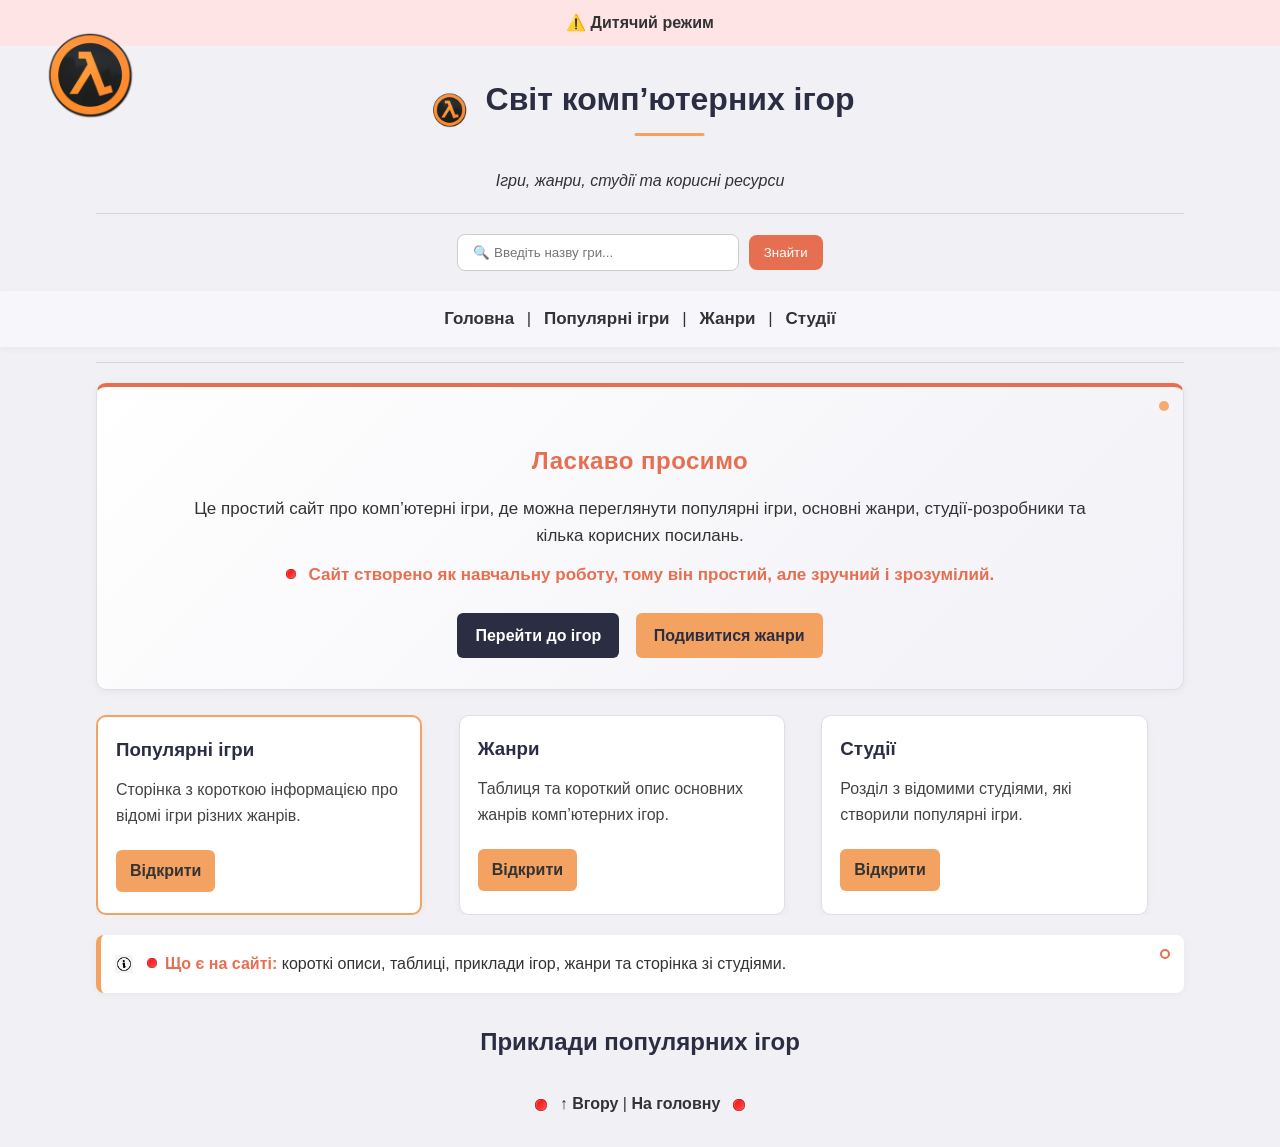
<file: index.html>
<!DOCTYPE html>
<html lang="uk">
<head>
<meta charset="UTF-8">
<meta name="author" content="Саблій Остап">
<title>Світ комп’ютерних ігор</title>

<link rel="stylesheet" href="style.css">

<style>
a{
color:#e76f51;
text-decoration:none;
}

a:hover{
color:#f4a261;
text-decoration:underline;
}

.highlight{
color:#e76f51 !important;
font-weight:bold;
}

.btn-main{
background:#2b2d42;
color:#ffffff !important;
text-decoration:none;
}

.btn-second{
background:#f4a261;
color:#2b2d42 !important;
text-decoration:none;
}

/* Додамо стиль для "секретної" картки, яку створить JS */
.card.secret {
    border: 2px solid #e76f51;
    background: #fffcfb;
    animation: fadeIn 1s ease-in;
}

@keyframes fadeIn {
    from { opacity: 0; transform: translateY(10px); }
    to { opacity: 1; transform: translateY(0); }
}
</style>

</head>

<body>

<a id="top"></a>


<div class="lambda-header">

    <img
        src="lambda.png"
        id="moving-lambda"
        class="moving-lambda"
        alt="Lambda"
    >

    <h1 class="title">Світ комп’ютерних ігор</h1>

</div>
<p class="center" id="welcome-text"><i>Ігри, жанри, студії та корисні ресурси</i></p>

<hr class="line">
<div style="text-align:center; margin:20px;">
    <input 
        type="text" 
        id="searchInput" 
        placeholder="🔍 Введіть назву гри..." 
        style="
            padding:10px 15px;
            width:250px;
            border-radius:8px;
            border:1px solid #ccc;
            outline:none;
        "
    >

    <button 
        onclick="searchGame()" 
        style="
            padding:10px 15px;
            margin-left:5px;
            border:none;
            border-radius:8px;
            background:#e76f51;
            color:white;
            cursor:pointer;
        "
    >
        Знайти
    </button>
</div>
<div class="nav">
<a href="index.html"><b>Головна</b></a> |
<a href="games.html#list">Популярні ігри</a> |
<a href="genres.html#table">Жанри</a> |
<a href="studios.html#frame">Студії</a>
</div>

<hr class="line">

<div class="hero">
  <h2>Ласкаво просимо</h2>

  <p>
    Це простий сайт про комп’ютерні ігри, де можна переглянути популярні ігри,
    основні жанри, студії-розробники та кілька корисних посилань.
  </p>

  <p class="highlight">
    Сайт створено як навчальну роботу, тому він простий, але зручний і зрозумілий.
  </p>

  <div class="hero-buttons">
    <a class="btn-main" href="games.html#list">Перейти до ігор</a>
    <a class="btn-second" href="genres.html#table">Подивитися жанри</a>
  </div>
</div>

<div class="card-wrap" id="main-card-wrap">

  <div class="card">
    <h3>Популярні ігри</h3>
    <p>
      Сторінка з короткою інформацією про відомі ігри різних жанрів.
    </p>
    <a href="games.html#list">Відкрити</a>
  </div>

  <div class="card">
    <h3>Жанри</h3>
    <p>
      Таблиця та короткий опис основних жанрів комп’ютерних ігор.
    </p>
    <a href="genres.html#table">Відкрити</a>
  </div>

  <div class="card">
    <h3>Студії</h3>
    <p>
      Розділ з відомими студіями, які створили популярні ігри.
    </p>
    <a href="studios.html#frame">Відкрити</a>
  </div>

</div>

<div class="top-box">
  <p>
    <span class="highlight">Що є на сайті:</span>
    короткі описи, таблиці, приклади ігор, жанри та сторінка зі студіями.
  </p>
</div>

<h2>Приклади популярних ігор</h2>

<table id="games-preview-table">
<tr>
<th>Гра</th>
<th>Жанр</th>
<th>Оцінка</th>
</tr>

<tr>
<td>Counter-Strike 2</td>
<td>Шутер</td>
<td class="center">9/10</td>
</tr>

<tr>
<td>GTA V</td>
<td>Екшен</td>
<td class="center">9/10</td>
</tr>

<tr>
<td>Cyberpunk 2077</td>
<td>RPG</td>
<td class="center">8/10</td>
</tr>

<tr>
<td>The Witcher 3</td>
<td>RPG</td>
<td class="center">10/10</td>
</tr>
</table>

<p class="footer">
    <a href="#top">↑ Вгору</a> |
    <a href="#" onclick="goToHome()">На головну</a>
</p>

<script src="script.js"></script>

</body>
</html>
</file>
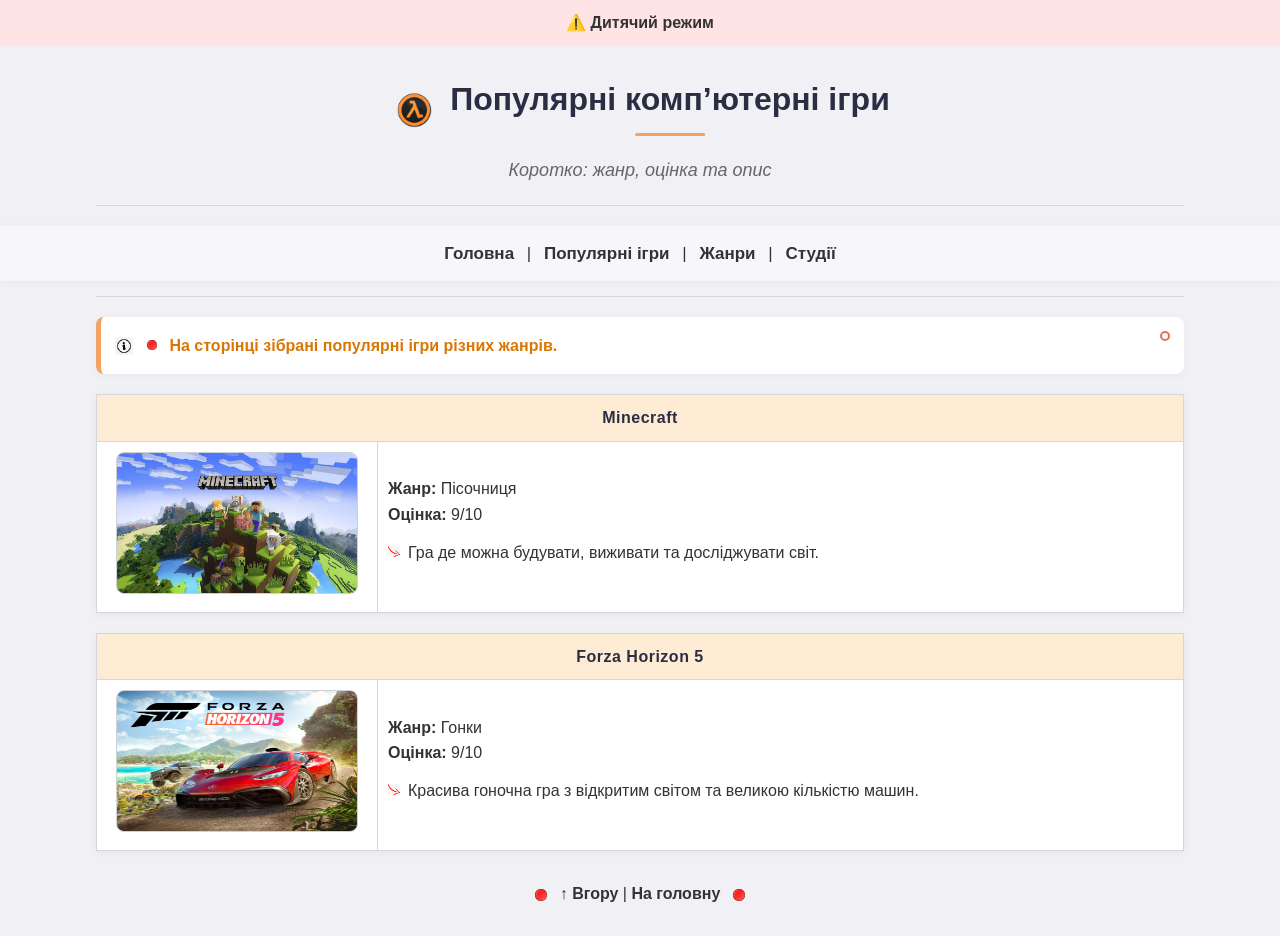
<file: games.html>
<!DOCTYPE html>
<html lang="uk">
<head>

<meta charset="UTF-8">
<meta name="author" content="Саблій Остап">

<title>Популярні ігри</title>

<link rel="stylesheet" href="style.css">

<style>
a{
    color:#1d4ed8;
    text-decoration:none;
}

a:hover{
    color:#f59e0b;
    text-decoration:underline;
}

.game-highlight{
    color:#d97706 !important;
    font-weight:bold;
}
</style>

</head>
<script src="script.js"></script>
<body>

<a id="top"></a>
<a id="list"></a>

<h1>Популярні комп’ютерні ігри</h1>

<p class="center">
<i>Коротко: жанр, оцінка та опис</i>
</p>

<hr class="line">

<div class="nav">
<a href="index.html">Головна</a> |
<a href="games.html"><b>Популярні ігри</b></a> |
<a href="genres.html#table">Жанри</a> |
<a href="studios.html#frame">Студії</a>
</div>

<hr class="line">

<div class="top-box">
<p class="game-highlight">
На сторінці зібрані популярні <span>ігри</span> різних жанрів.
</p>
</div>

<table data-game="cs2">
<tr>
<th colspan="2">Counter-Strike 2</th>
</tr>

<tr>
<td width="260" class="center">
<img src="cs2.jpg" class="game-image">
<br>
</td>

<td>
<b>Жанр:</b> Шутер <br>
<b>Оцінка:</b> 9/10
<p>
Командний онлайн-шутер, де важлива реакція та взаємодія з командою.
</p>
</td>
</tr>
</table> 

<table data-game="gta">
<tr>
<th colspan="2">GTA V</th>
</tr>

<tr>
<td width="260" class="center">
<img src="gtaV.jpg" class="game-image">
</td>

<td>
<b>Жанр:</b> Екшен <br>
<b>Оцінка:</b> 9/10
<p>
Відкритий світ, сюжетні місії та багато активностей.
</p>
</td>
</tr>
</table>

<table data-game="cyberpunk">
<tr>
<th colspan="2">Cyberpunk 2077</th>
</tr>

<tr>
<td width="260" class="center">
<img src="cbr.jpg" class="game-image">
</td>

<td>
<b>Жанр:</b> RPG <br>
<b>Оцінка:</b> 8/10
<p>
Сюжетна рольова гра у футуристичному місті Night City.
</p>
</td>
</tr>
</table>

<table data-game="rdr2">
<tr>
<th colspan="2">Red Dead Redemption 2</th>
</tr>

<tr>
<td width="260" class="center">
<img src="rdr2.jpg" class="game-image">
</td>

<td>
<b>Жанр:</b> Екшен / Пригоди <br>
<b>Оцінка:</b> 10/10
<p>
Атмосферна історія про життя на Дикому Заході.
</p>
</td>
</tr>
</table>

<table data-game="minecraft">
<tr>
<th colspan="2">Minecraft</th>
</tr>

<tr>
<td width="260" class="center">
<img src="minecraft.jpg" class="game-image">
</td>

<td>
<b>Жанр:</b> Пісочниця <br>
<b>Оцінка:</b> 9/10
<p>
Гра де можна будувати, виживати та досліджувати світ.
</p>
</td>
</tr>
</table>

<table data-game="witcher">
<tr>
<th colspan="2">The Witcher 3</th>
</tr>

<tr>
<td width="260" class="center">
<img src="witcher3.jpg" class="game-image">
</td>

<td>
<b>Жанр:</b> RPG <br>
<b>Оцінка:</b> 10/10
<p>
Велика сюжетна рольова гра про відьмака Геральта.
</p>
</td>
</tr>
</table>

<table data-game="forza">
<tr>
<th colspan="2">Forza Horizon 5</th>
</tr>

<tr>
<td width="260" class="center">
<img src="forza5.jpg" class="game-image">
</td>

<td>
<b>Жанр:</b> Гонки <br>
<b>Оцінка:</b> 9/10
<p>
Красива гоночна гра з відкритим світом та великою кількістю машин.
</p>
</td>
</tr>
</table>

<p class="footer">
    <a href="#top">↑ Вгору</a> |
    <a href="#" onclick="goToHome()">На головну</a>
</p>

</body>
</html>
</file>
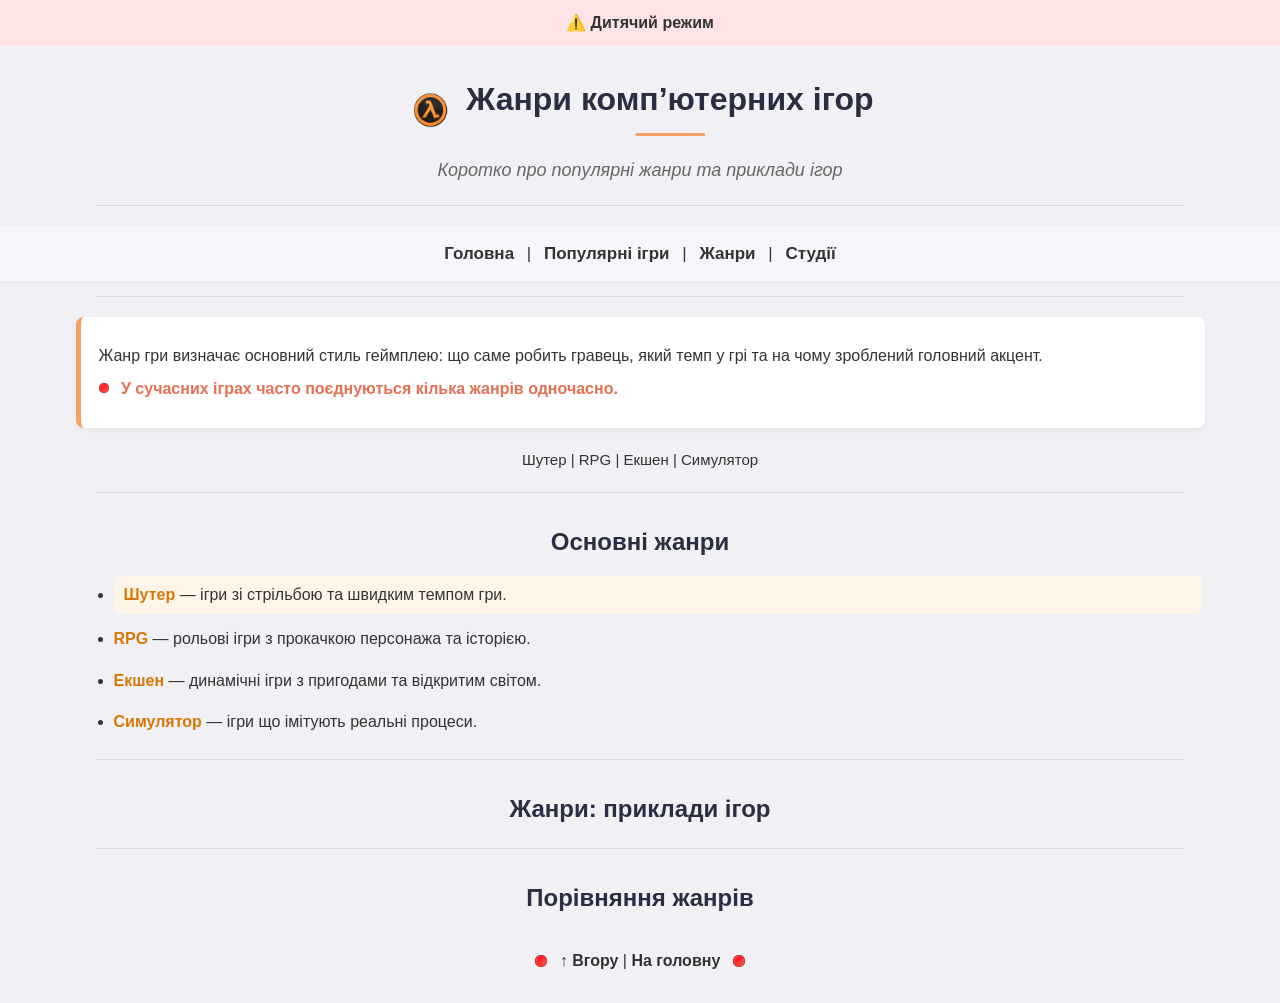
<file: genres.html>
<!DOCTYPE html>
<html lang="uk">
<head>

<meta charset="UTF-8">
<meta name="author" content="Саблій Остап">

<title>Жанри ігор</title>

<link rel="stylesheet" href="style.css">

<style>
a{
color:#e76f51;
text-decoration:none;
}

a:hover{
color:#f4a261;
text-decoration:underline;
}

.genre-highlight{
color:#e76f51 !important;
font-weight:bold;
}

/* Клас для підсвічування через JS */
.js-selected-row {
    background-color: #fdebd3 !important;
    font-weight: bold;
    transition: 0.5s;
}

</style>

</head>

<body>

<a id="top"></a>

<h1 id="genre-main-title">Жанри комп’ютерних ігор</h1>

<p class="center">
<i>Коротко про популярні жанри та приклади ігор</i>
</p>

<hr class="line">

<div class="nav">
<a href="index.html">Головна</a> |
<a href="games.html#list">Популярні ігри</a> |
<a href="genres.html"><b>Жанри</b></a> |
<a href="studios.html#frame">Студії</a>
</div>

<hr class="line">

<div class="genre-intro">
<p>
Жанр гри визначає основний стиль геймплею: що саме робить гравець,
який темп у грі та на чому зроблений головний акцент.
</p>

<p class="genre-highlight">
У сучасних іграх часто поєднуються <span id="genre-span">кілька жанрів</span> одночасно.
</p>
</div>

<div class="genre-nav">
<a href="#genre-shooter">Шутер</a> |
<a href="#genre-rpg">RPG</a> |
<a href="#genre-action">Екшен</a> |
<a href="#genre-sim">Симулятор</a>
</div>

<hr class="line">

<h2>Основні жанри</h2>

<ul class="genre-list" id="js-list-search">
<li id="genre-shooter">
<b>Шутер</b> — ігри зі стрільбою та швидким темпом гри.
</li>

<li id="genre-rpg">
<b>RPG</b> — рольові ігри з прокачкою персонажа та історією.
</li>

<li id="genre-action">
<b>Екшен</b> — динамічні ігри з пригодами та відкритим світом.
</li>

<li id="genre-sim">
<b>Симулятор</b> — ігри що імітують реальні процеси.
</li>
</ul>


<hr class="line">

<h2>Жанри: приклади ігор</h2>

<a id="table"></a>

<table>
<tr>
<th>Шутер</th>
<th>RPG</th>
<th>Екшен</th>
<th>Симулятор</th>
</tr>

<tr align="center">
<td><img src="cs2.jpg" width="120"></td>
<td><img src="cbr.jpg" width="120"></td>
<td><img src="gtaV.jpg" width="120"></td>
<td><img src="fifa26.jpg" width="120"></td>
</tr>

<tr align="center">
<td>
<a href="https://store.steampowered.com/app/730/" target="_blank">Steam</a>
</td>

<td>
<a href="https://store.steampowered.com/app/1091500/" target="_blank">Steam</a>
</td>

<td>
<a href="https://store.steampowered.com/app/271590/" target="_blank">Steam</a>
</td>

<td>
<a href="https://store.steampowered.com/app/2195250/" target="_blank">Steam</a>
</td>
</tr>

<tr>
<td>Реакція, матчі та командна гра.</td>
<td>Сюжет, персонажі та розвиток героя.</td>
<td>Пригоди, місії та відкритий світ.</td>
<td>Імітація реального спорту або транспорту.</td>
</tr>
</table>

<hr class="line">

<h2>Порівняння жанрів</h2>

<table id="comparison-table">
<tr>
<th>Жанр</th>
<th>Темп</th>
<th>Сюжет</th>
<th>Кому підійде</th>
</tr>

<tr class="genre-row">
<td><b>Шутер</b></td>
<td class="center">Високий</td>
<td class="center">Невеликий</td>
<td>Любителям швидких матчів</td>
</tr>

<tr class="genre-row" id="rpg-row">
<td><b>RPG</b></td>
<td class="center">Середній</td>
<td class="center">Високий</td>
<td>Тим, хто любить історії</td>
</tr>

<tr class="genre-row">
<td><b>Екшен</b></td>
<td class="center">Середній</td>
<td class="center">Середній</td>
<td>Любителям пригод</td>
</tr>

<tr class="genre-row">
<td><b>Симулятор</b></td>
<td class="center">Різний</td>
<td class="center">Невеликий</td>
<td>Тим, хто любить реалізм</td>
</tr>
</table>

<p class="footer">
    <a href="#top">↑ Вгору</a> |
    <a href="#" onclick="goToHome()">На головну</a>
</p>

<script src="script.js"></script>

</body>
</html>
</file>
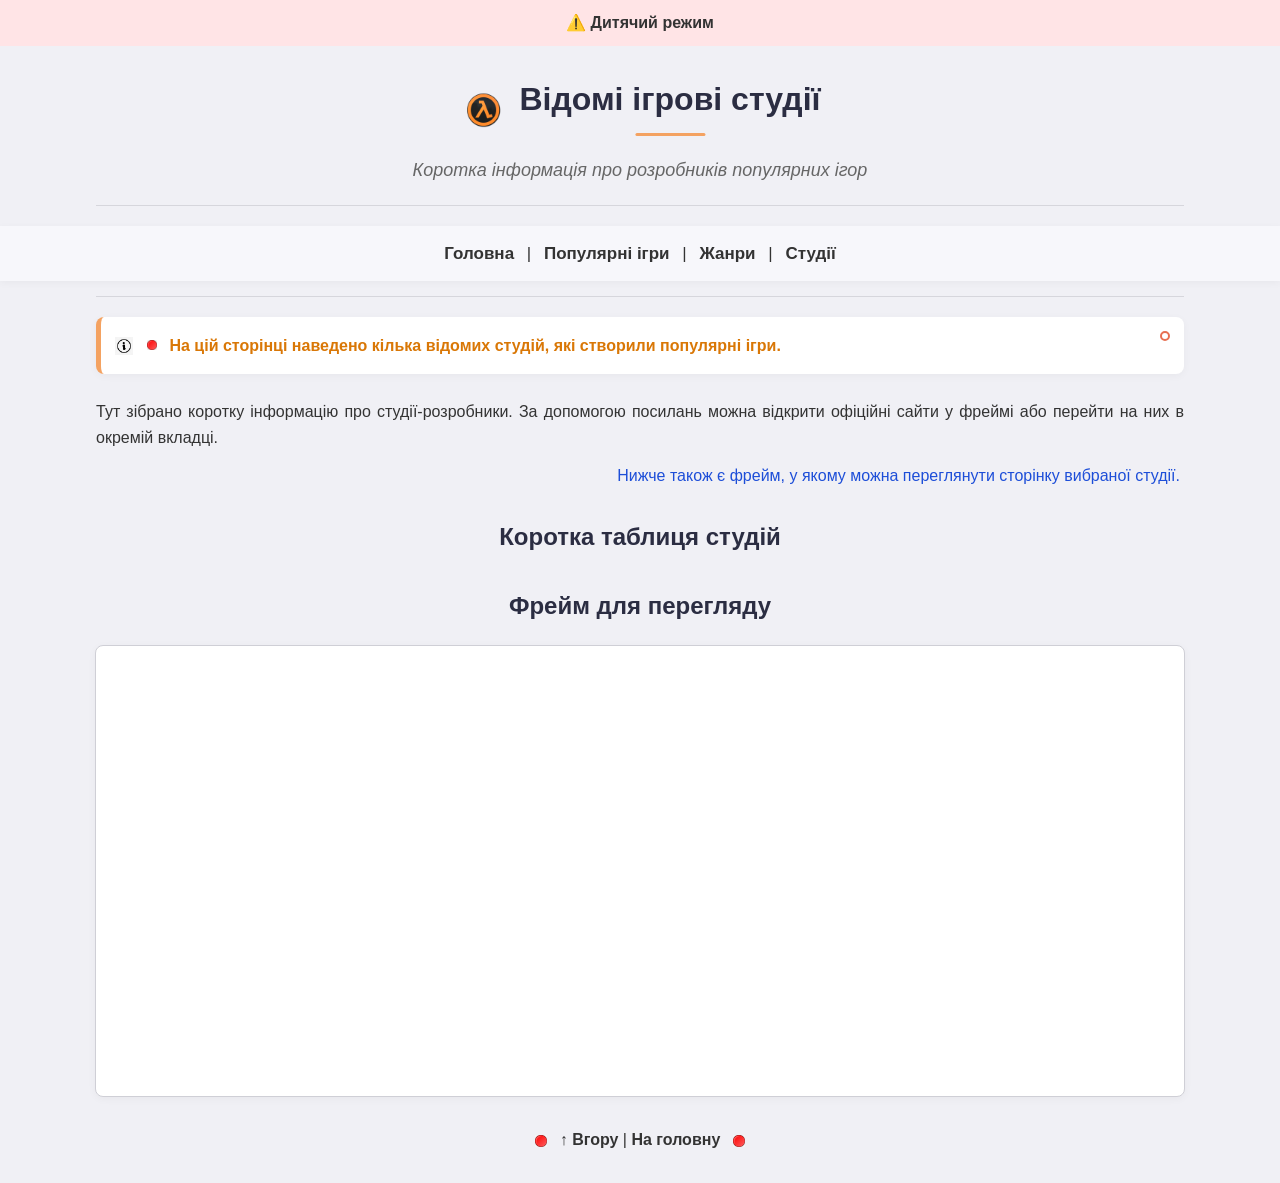
<file: studios.html>
<!DOCTYPE html>
<html lang="uk">
<head>
  <meta charset="UTF-8">
  <meta name="author" content="Саблій Остап">
  <title>Ігрові студії</title>
  <link rel="stylesheet" href="style.css">

  <style>
    a {
      color: #1d4ed8;
      text-decoration: none;
    }

    a:hover {
      color: #f59e0b;
      text-decoration: underline;
    }

    .studio-highlight {
      color: #d97706 !important;
      font-weight: bold;
    }

    /* Стиль для динамічного повідомлення */
    #js-status {
        text-align: center;
        padding: 10px;
        background: #fff4e8;
        border: 1px solid #f4a261;
        margin: 10px auto;
        width: 85%;
        border-radius: 8px;
        display: none; /* Спочатку приховано */
    }
  </style>
</head>
<body>

<a id="top"></a>

<h1>Відомі ігрові студії</h1>
<p class="center"><i>Коротка інформація про розробників популярних ігор</i></p>

<hr class="line">

<div class="nav">
  <a href="index.html">Головна</a> |
  <a href="games.html#list">Популярні ігри</a> |
  <a href="genres.html#table">Жанри</a> |
  <a href="studios.html"><b>Студії</b></a>
</div>

<hr class="line">

<div id="js-status"></div>

<div class="top-box">
  <p class="studio-highlight">
    На цій сторінці наведено кілька <span>відомих студій</span>, які створили популярні ігри.
  </p>
</div>

<div class="container">
  <div><p>
    Тут зібрано коротку інформацію про студії-розробники. За допомогою посилань можна
    відкрити офіційні сайти у фреймі або перейти на них в окремій вкладці.
  </p></div>

  <p style="color:#1d4ed8;">
    Нижче також є фрейм, у якому можна переглянути сторінку вибраної студії.
  </p>
</div>

<table>
  <tr>
    <th>Студія</th>
    <th>У фреймі</th>
    <th>Окремо</th>
  </tr>

  <tr>
    <td>Rockstar Games</td>
    <td><a href="https://www.rockstargames.com" target="siteFrame">Відкрити</a></td>
    <td><a href="https://www.rockstargames.com" target="_blank">Сайт</a></td>
  </tr>

  <tr>
    <td>Valve</td>
    <td><a href="https://www.valvesoftware.com" target="siteFrame">Відкрити</a></td>
    <td><a href="https://www.valvesoftware.com" target="_blank">Сайт</a></td>
  </tr>

  <tr>
    <td>CD Projekt Red</td>
    <td><a href="https://www.cdprojekt.com" target="siteFrame">Відкрити</a></td>
    <td><a href="https://www.cdprojekt.com" target="_blank">Сайт</a></td>
  </tr>

  <tr>
    <td>Ubisoft</td>
    <td><a href="https://www.ubisoft.com" target="siteFrame">Відкрити</a></td>
    <td><a href="https://www.ubisoft.com" target="_blank">Сайт</a></td>
  </tr>

  <tr>
    <td>Electronic Arts</td>
    <td><a href="https://www.ea.com" target="siteFrame">Відкрити</a></td>
    <td><a href="https://www.ea.com" target="_blank">Сайт</a></td>
  </tr>
</table>

<h2>Коротка таблиця студій</h2>

<table>
  <tr>
    <th>Студія</th>
    <th>Відома гра</th>
    <th>Основний напрямок</th>
  </tr>
  <tr>
    <td>Rockstar Games</td>
    <td>GTA V</td>
    <td>Відкритий світ, сюжетні ігри</td>
  </tr>
  <tr>
    <td>Valve</td>
    <td>Counter-Strike 2</td>
    <td>Шутери, онлайн-ігри</td>
  </tr>
  <tr>
    <td>CD Projekt Red</td>
    <td>Cyberpunk 2077</td>
    <td>RPG, сюжетні ігри</td>
  </tr>
  <tr>
    <td>Ubisoft</td>
    <td>Assassin’s Creed</td>
    <td>Екшен, пригоди</td>
  </tr>
  <tr>
    <td>Electronic Arts</td>
    <td>EA SPORTS FC</td>
    <td>Симулятори, спорт</td>
  </tr>
</table>

<a id="frame"></a>
<h2>Фрейм для перегляду</h2>

<iframe
  class="site-frame"
  id="siteFrameId"
  name="siteFrame"
  src="https://www.rockstargames.com"
  width="85%"
  height="450"
  frameborder="1">
</iframe>

<p class="footer">
    <a href="#top">↑ Вгору</a> |
    <a href="#" onclick="goToHome()">На головну</a>
</p>

<script src="script.js"></script>

</body>
</html>
</file>
<file: style.css>
body{
background:#e0e0e9dd;
color:#333;
font-family:Arial, sans-serif;
margin:0;
padding:0;
line-height:1.6;
position:static;
}

h1,h2{
color:#2b2d42;
text-align:center;
transition: all 0.3s ease;
}

h1{
margin-top:28px;
margin-bottom:10px;
position:relative;
display:inline-block;
left:50%;
transform:translateX(-50%);
padding-bottom:10px;
padding-left:60px;
}

h1::before{
content:"";
position:absolute;
left:0;
top:50%;
transform:translateY(-50%);
width:48px;
height:48px;
background:url("lambda.png") no-repeat center/contain;
}

h2{
margin-top:30px;
margin-bottom:15px;
position:relative;
}

p{
margin:12px 0;
}

.container{
width:85%;
margin:0 auto;
position:relative;
}

.line{
width:85%;
margin:20px auto;
border:0;
border-top:1px solid #d6d6dc;
position:static;
}

.nav{
text-align:center;
margin:15px 0;
font-size:17px;
position:sticky;
top:0;
z-index:100;
background:#f7f7fb;
padding:10px 0;
box-shadow:0 2px 8px rgba(0,0,0,0.04);
transition: transform 0.3s ease;
}

.center{
text-align:center;
position:static;
}

table{
width:85%;
margin:20px auto;
border-collapse:collapse;
background:#ffffff;
box-shadow:0 2px 8px rgba(0,0,0,0.05);
}

th,td{
border:1px solid #d5d7de;
padding:10px;
}

th{
background:#fdebd3;
color:#2b2d42;
}

.game-image{
width:240px;
height:140px;
border-radius:8px;
border:1px solid #cfcfd6;
}

.small-note{
font-size:13px;
color:#666;
position:relative;
padding-left:20px;
}

.footer{
text-align:center;
margin:30px 0;
position:relative;
}

.top-box{
width:85%;
margin:20px auto;
background:#ffffff;
border-left:5px solid #f4a261;
padding:16px 18px 16px 46px;
box-sizing:border-box;
box-shadow:0 2px 8px rgba(0,0,0,0.04);
position:relative;
border-radius:8px;
}

.hero{
width:85%;
margin:20px auto;
background:#ffffff;
padding:25px;
box-sizing:border-box;
border:1px solid #dddfe6;
box-shadow:0 2px 8px rgba(0,0,0,0.05);
position:relative;
border-radius:10px;
}

.hero p{
font-size:17px;
text-align:center;
}

.hero-buttons{
text-align:center;
margin-top:18px;
position:static;
}

.hero-buttons a{
display:inline-block;
padding:10px 18px;
margin:6px;
border-radius:6px;
font-weight:bold;
transition:0.2s;
}

.card-wrap{
width:85%;
margin:20px auto;
display:block;
overflow:hidden;
position:static;
}

.card{
width:30%;
float:left;
margin-right:3.333%;
background:#ffffff;
border:1px solid #dddfe6;
padding:18px;
box-sizing:border-box;
box-shadow:0 2px 8px rgba(0,0,0,0.04);
min-height:200px;
position:relative;
border-radius:10px;
transition:0.2s;
}

.card:last-child{
margin-right:0;
}

.card h3{
margin-top:0;
color:#2b2d42;
}

.genre-list,
.top-list,
.resource-list{
width:85%;
margin:0 auto;
padding-left:35px;
position:static;
}

.genre-list li,
.top-list li,
.resource-list li{
margin-bottom:8px;
}

.term-list{
width:85%;
margin:0 auto;
position:static;
}

.term-list dt{
font-weight:bold;
color:#2b2d42;
margin-top:10px;
}

.term-list dd{
margin-left:20px;
margin-bottom:8px;
}

.site-frame,
.video-frame{
display:block;
margin:20px auto;
border:1px solid #cfcfd6;
background:#ffffff;
box-shadow:0 2px 8px rgba(0,0,0,0.04);
border-radius:8px;
position:static;
}

.studio-frame-title{
text-align:center;
color:#2b2d42;
position:static;
}

.genre-intro{
width:85%;
margin:20px auto;
background:#ffffff;
padding:18px;
border-left:5px solid #f4a261;
box-shadow:0 2px 6px rgba(0,0,0,0.05);
position:relative;
border-radius:8px;
}

.genre-nav{
text-align:center;
margin:10px 0 20px 0;
font-size:15px;
position:static;
}

img{
max-width:100%;
height:auto;
}

#top{
display:block;
position:static;
}

.top{
display:none;
color:rgb(255, 5, 5);
position:static;
}

/* Контекстні селектори */

.nav a{
font-weight:bold;
padding:4px 8px;
border-radius:4px;
}

table a{
color:#1d4ed8;
font-weight:bold;
}

.genre-list b{
color:#d97706;
}

.card p{
color:#444;
}

.top-box p{
margin:0;
}

.container p{
text-align:justify;
}

.container > p{
text-align:right;
}

.footer a{
font-weight:bold;
}

.hero-buttons a{
text-decoration:none;
}

.hero-buttons a:hover{
opacity:0.95;
text-decoration:none;
transform:translateY(-2px);
}

.card a{
color:#2b2d42;
font-weight:bold;
}

.card a:hover{
color:#d97706;
}

/* Дочірні селектори */

.hero > h2{
color:#e76f51;
letter-spacing:0.5px;
}

.hero > p{
max-width:90%;
margin-left:auto;
margin-right:auto;
}

.card > a{
display:inline-block;
margin-top:10px;
padding:8px 14px;
background:#f4a261;
color:#2b2d42;
text-decoration:none;
border-radius:6px;
font-weight:bold;
transition:0.2s;
}

.footer > a{
font-weight:bold;
}

.genre-intro > p{
margin:8px 0;
}

.top-box > p{
font-size:16px;
}

.card > h3{
margin-bottom:10px;
}

.nav > a{
display:inline-block;
}

.container > p{
padding-left:4px;
padding-right:4px;
}

/* Сусідні селектори */

h1 + p.center{
font-size:18px;
color:#666;
margin-top:0;
}

h2 + table{
margin-top:10px;
border:2px solid #f4a261;
}

.nav + hr.line{
margin-top:10px;
}

.card h3 + p{
min-height:48px;
}

.game-image + br + .small-note{
display:inline-block;
margin-top:6px;
font-style:italic;
color:#888;
}

.genre-nav + hr.line{
margin-top:12px;
}

.top-box + .container{
margin-top:25px;
}

.hero + .card-wrap{
margin-top:25px;
}

/* Псевдокласи посилань */

a:link{
color:inherit;
}

a:visited{
color:#6b7280;
}

a:hover{
text-decoration:underline;
}

a:active{
color:#ef4444;
}

/* :first-child */

.genre-list li:first-child{
background:#fff4e8;
padding:6px 10px;
border-radius:6px;
}

table tr:first-child th{
letter-spacing:0.5px;
}

.card-wrap .card:first-child{
border:2px solid #f4a261;
}

/* Псевдоелементи */

h1::after{
content:"";
display:block;
width:70px;
height:3px;
margin:8px auto 0;
background:#f4a261;
border-radius:3px;
}

.top-box::before{
content:"";
position:absolute;
left:14px;
top:50%;
transform:translateY(-50%);
width:18px;
height:18px;
background:url("info.png") no-repeat center/contain;
}

.footer::before,
.footer::after{
content:"";
display:inline-block;
width:12px;
height:12px;
background:url("dott.png") no-repeat center/contain;
vertical-align:middle;
margin:0 8px;
}

.genre-highlight::before,
.game-highlight::before,
.studio-highlight::before,
.highlight::before{
content:"";
display:inline-block;
width:10px;
height:10px;
background:url("dott.png") no-repeat center/contain;
margin-right:8px;
position:relative;
top:-1px;
}

.small-note::before{
content:"";
position:absolute;
left:0;
top:4px;
width:12px;
height:12px;
background:url("arrow.png") no-repeat center/contain;
}

/* Position */

.hero::after{
content:"";
position:absolute;
top:14px;
right:14px;
width:10px;
height:10px;
background:#f4a261;
border-radius:50%;
opacity:0.9;
}

.top-box::after{
content:"";
position:absolute;
top:14px;
right:14px;
width:10px;
height:10px;
border:2px solid #e76f51;
border-radius:50%;
box-sizing:border-box;
}

/* Hover ефекти */

.nav a:hover,
.footer a:hover,
table a:hover{
text-decoration:underline;
transform: scale(1.05);
}

.card > a:hover{
background:#e9a15a;
}

th:hover{
background:#f8dfbf;
}

/* Додаткове оформлення */

.genre-list li{
padding:4px 0;
transition:0.2s;
}

.genre-list li:hover{
background:#f9f9fc;
}

table tr:hover td{
background:#fcfcfe;
}

.site-frame:hover{
box-shadow:0 4px 12px rgba(0,0,0,0.08);
}

.top-box:hover,
.genre-intro:hover,
.hero:hover,
.card:hover{
box-shadow:0 4px 12px rgba(0,0,0,0.08);
}

.card:hover{
transform:translateY(-4px);
}

/* Очистка float */

.card-wrap::after{
content:"";
display:block;
clear:both;
}
/* стрілка для опису гри */
td p{
position:relative;
padding-left:20px;
}

td p::before{
content:"";
position:absolute;
left:0;
top:6px;
width:12px;
height:12px;
background:url("arrow.png") no-repeat center/contain;
}

/* Плавна поява сторінки */
body {
    scroll-behavior: smooth;
    transition: background 1s ease;
}

/* Покращення блоку Hero */
.hero {
    background: linear-gradient(135deg, #ffffff 0%, #f1f1f7 100%) !important;
    border-top: 4px solid #e76f51;
    transition: transform 0.3s ease;
}

.hero:hover {
    transform: translateY(-2px);
}

/* Анімація для карток (slide up) */
.card {
    opacity: 0;
    animation: slideUp 0.6s ease-out forwards;
}

@keyframes slideUp {
    from {
        opacity: 0;
        transform: translateY(20px);
    }
    to {
        opacity: 1;
        transform: translateY(0);
    }
}

/* Затримка анімації для кожної наступної картки */
.card:nth-child(1) { animation-delay: 0.1s; }
.card:nth-child(2) { animation-delay: 0.2s; }
.card:nth-child(3) { animation-delay: 0.3s; }

/* Стиль для секретної картки, яку додає JS */
.card-secret-active {
    border: 2px solid #e76f51 !important;
    box-shadow: 0 0 15px rgba(231, 111, 81, 0.4) !important;
    background: #fff9f8 !important;
}

/* Ефект для кнопок */
.btn-main:hover, .btn-second:hover {
    filter: brightness(1.1);
    transform: scale(1.05);
}

/* Підсвітка рядка таблиці через JS */
.js-selected-row {
    background-color: #fdebd3 !important;
    transform: scale(1.01);
    box-shadow: 0 2px 5px rgba(0,0,0,0.1);
}
.card-secret-active {
    border: 2px solid #e76f51 !important;
    box-shadow: 0 0 15px rgba(231, 111, 81, 0.4) !important;
    background: #fff9f8 !important;
}

.js-selected-row {
    background-color: #fdebd3 !important;
}
.lambda-playground{
width:85%;
margin:30px auto;
background:#ffffff;
padding:20px;
border-radius:12px;
box-shadow:0 2px 8px rgba(0,0,0,0.05);
}

.lambda-zone{
position:relative;
height:350px;
overflow:hidden;
border:2px dashed #d6d6dc;
border-radius:12px;
background:#f9fafc;
}

.moving-lambda{
width:120px;
position:absolute;
left:30px;
top:30px;
cursor:grab;
transition:transform 0.2s ease, filter 0.2s ease;
user-select:none;
}

.moving-lambda:hover{
transform:scale(1.1) rotate(5deg);
filter:drop-shadow(0 0 10px rgba(231,111,81,0.5));
}

.lambda-active{
transform:scale(1.15);
filter:drop-shadow(0 0 15px rgba(231,111,81,0.8));
cursor:grabbing;
}

.card-hovered{
background:#fff7ed !important;
transform:translateY(-5px);
border:1px solid #f4a261 !important;
}

.genre-row-hover{
background:#fdebd3 !important;
transition:0.2s;
}

.table-hovered td{
background:#fff8f0;
}
</file>
